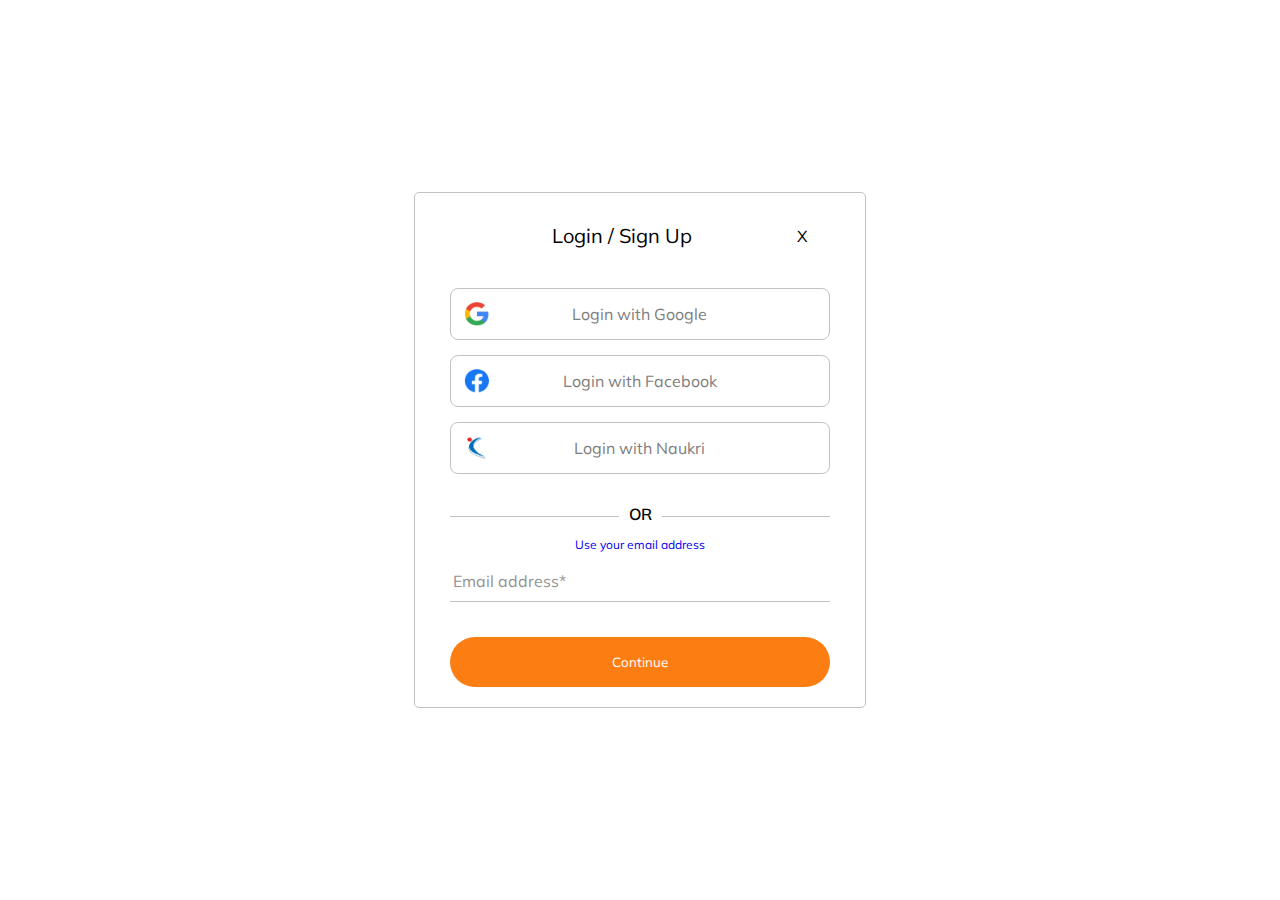
<file: index.html>
<!DOCTYPE html>
<html lang="en">
<head>
    <meta charset="UTF-8">
    <meta name="viewport" content="width=device-width, initial-scale=1.0">
    <title>Coding Ninjas</title>
    <link rel="stylesheet" href="/assets/style.css">
</head>
<body>
    <section class="login-section">
        <div class="login-box">
            <div class="section-heading">
                <p>Login / Sign Up</p>
                <a href="#">X</a>
                <!-- <p>X</p> -->
            </div>
            <div class="buttons-group">
                <div class="button">
                    <img src="../assets/images/icon-google-24742.png" alt="#">
                    <p>Login with Google</p>
                </div>
                <div class="button">
                    <img src="../assets/images/icon-fb-24743.png" alt="#">
                    <p>Login with Facebook</p>
                </div>
                <div class="button">
                    <img src="../assets/images/naukri-21404.png" alt="#">
                    <p>Login with Naukri</p>
                </div>
            </div>
            <div class="line"><span>OR</span></div>
            <!-- <p class="login-para">------------ OR --------------</p> -->
            <div>
                <a href="#" class="login-email" style="font-size: 12px;">Use your email address</a>
            </div>
            <div class="input-box">
                <input type="text" class="email-box">
                <label for="">Email address*</label>
            </div>
            <button type="submit">Continue</button>
        </div>
    </section>
</body>
</html>
</file>
<file: assets/style.css>
@import url('https://fonts.googleapis.com/css2?family=Merriweather:ital,wght@0,300;0,400;0,700;0,900;1,300;1,400;1,700;1,900&family=Mulish:ital,wght@0,400;0,500;0,600;0,700;1,400;1,500;1,600;1,700;1,800&display=swap');

* {
    box-sizing: border-box;
    padding: 0;
    margin: 0;
    font-family: 'Mulish', sans-serif;
    scroll-behavior: smooth;
}

:root{
    --color-orange: #FC7E13;
}


.login-section{
    display: flex;
    justify-content: center;
    align-items: center;
    min-height: 100vh;
    width: 100%;
    /* border:  10px solid black; */
}

.login-box{
    position: relative;
    z-index: 1;
    border: solid 1px rgb(194, 194, 194);
    border-radius: 5px;
    height:auto;
    padding: 20px 35px 20px 35px;
}

.section-heading p{
    display: inline-block;
    font-size: 20px;
    width:90%;
    text-align: center;
}
.section-heading{
    display: inline-block;
    align-items: center;
    display: flex;
    justify-content: space-between;
    /* gap: 20px; */

    padding: 10px 10px 40px;

}
.section-heading a{
    text-decoration: none;
    color: black;
    width: 10%;
    text-align: center;
}
.button p{
    display: inline-block;
    width: 80%;
    text-align: center;
    /* text-align: center; */
    color: rgb(126, 126, 126);
}
.button{
    border: solid 1px rgb(194, 194, 194);
    border-radius: 8px;
    padding: 13px;
    display: flex;
    width:380px;
    height: 52px;
    cursor: pointer;

    /* justify-content: space-between; */
    gap: 10px;
    align-items: center;
}
.button img{

    max-width: 20%;
    width: 25px;
    height: 100%;
}


.buttons-group{
    display: flex;
    flex-direction: column;
    justify-content: space-between;
    gap: 15px;
    margin-bottom: 30px;
}
.line{
    border-bottom: 1px solid rgb(194, 194, 194);
    outline: none;
    text-align: center;
    line-height: 0.1em;
    margin-top: 40px;

}
.line span{
    background-color: white;
    padding: 10px;
    font-weight: 600;
}
/* .login-para{
    margin: 15px;
    text-align: center;
} */
.login-email{
    text-decoration: none;
    cursor: pointer;
    /* margin: 15px 15px -23px; */
    margin-top: 20px;
    margin-bottom: 10px;
    display: block;
    
    text-align: center;
}

.input-box{
    
    position: relative;
    /* margin: 30px 20px; */
    width: 100%;
    margin-bottom: 20px;
    /* padding-left: 30px;
    padding-right: 30px; */
    border-bottom: 1px solid rgb(194, 194, 194);
}
.input-box label{
    position: absolute;
    top:50%;
    left:3px;
    transform: translateY(-50%);
    font-size: 1rem;
    pointer-events: none;
    transition: 0.5s;
    color: rgb(148, 145, 145);
}
.email-box{
    width:100%;
    /* height:10px; */
    margin-bottom: 20px;
    /* border-color: rgb(194, 194, 194); */
    /* color: rgb(194, 194, 194); */
    border: none;
    outline: none;
    
}
.login-box button{
    border: none;
    background-color: #FC7E13;
    color: white;
    padding: 12px;
    width:100%;
    height: 50px;
    margin-top: 15px;
    border-radius: 50px;
    cursor: pointer;
    
    /* width: 100%; */
    /* margin:12px; */
}








/* section{
    width: 50%;
} */
</file>
